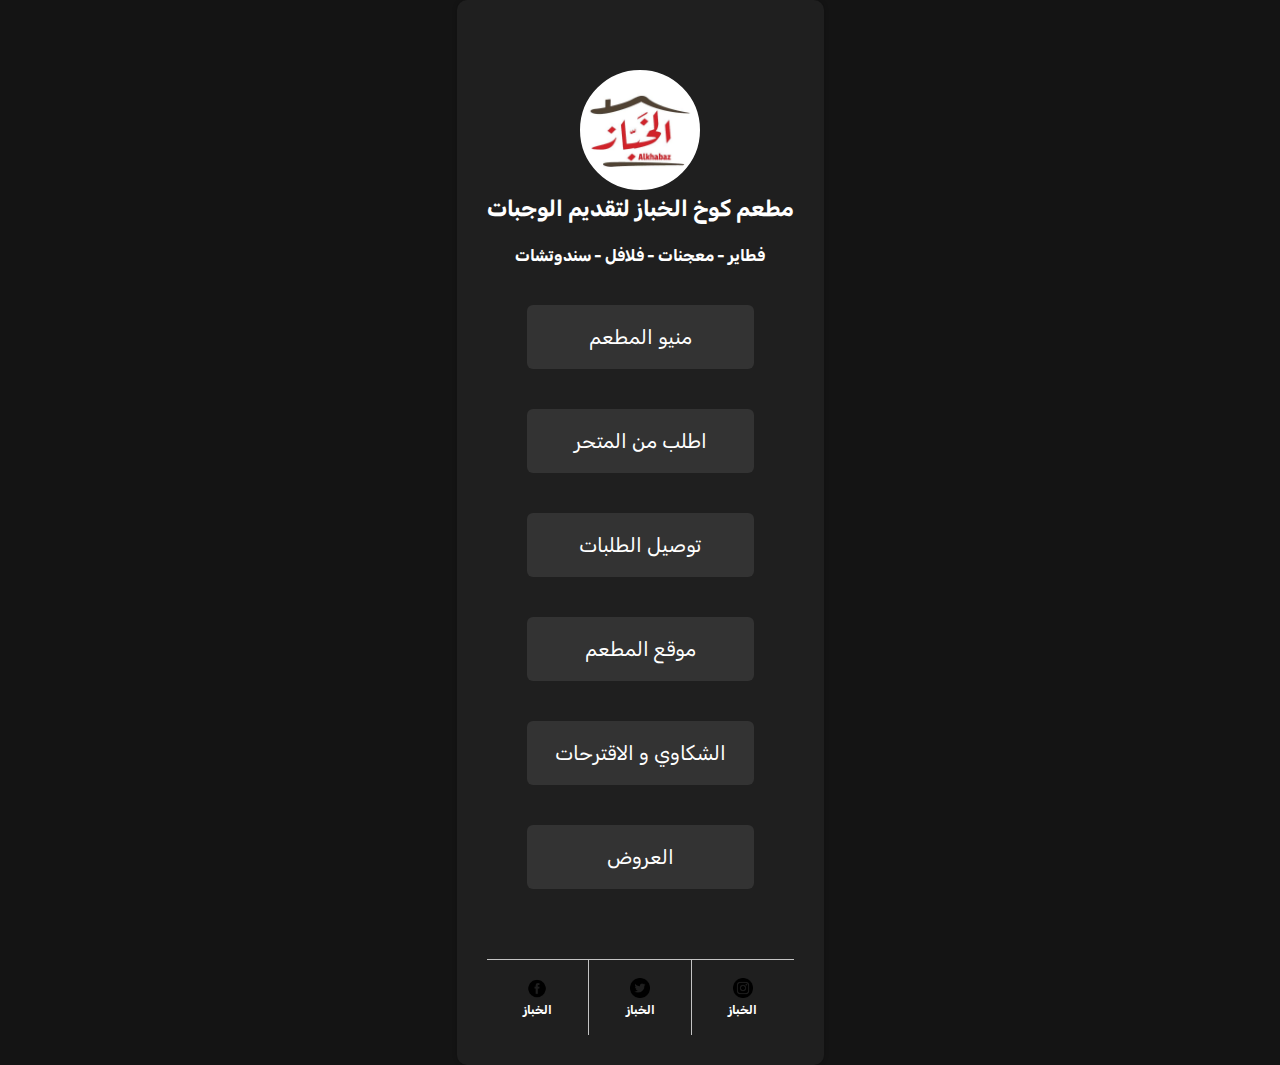
<file: index.html>
<!DOCTYPE html>
<html lang="en">
  <head>
    <meta charset="UTF-8" />
    <meta name="viewport" content="width=device-width, initial-scale=1.0" />
    <link rel="stylesheet" href="style.css" />
    <title>Barker</title>
    <link rel="preconnect" href="https://fonts.googleapis.com" />
    <link rel="preconnect" href="https://fonts.gstatic.com" crossorigin />
    <link
      href="https://fonts.googleapis.com/css2?family=Rubik:ital,wght@0,300..900;1,300..900&display=swap"
      rel="stylesheet"
    />
  </head>
  <body>
    <div class="container">
      <article class="card">
        <div class="top"></div>
        <div class="middle">
          <img
            class="pic"
            src="./assets/415572980_891757039275656_4279935832788727128_n.jpg"
            alt="Mohamed's profile pic"
          />
          <h1 class="title">مطعم كوخ الخباز لتقديم الوجبات</h1>
          <br />
          <h2 class="profession">فطاير - معجنات - فلافل - سندوتشات</h2>
        </div>
        <div>
          <ul class="list">
            <a
              href="https://drive.google.com/file/d/1I1shKP5xolVoSF6RhG6aPil9mxYLKheH/view?usp=sharing"
            >
              <li class="list-item">منيو المطعم</li></a
            >
            <a
              href="https://drive.google.com/file/d/1j9drsinPuDaZdK6H5zICc78vTlDD34oB/view?usp=sharing"
            >
              <li class="list-item">اطلب من المتحر</li></a
            >
            <a href="tel://+966502533893">
              <li class="list-item">توصيل الطلبات</li></a
            >
            <a href="https://maps.app.goo.gl/is6rbVJw3SLmnjBbA">
              <li class="list-item">موقع المطعم</li></a
            >
            <a href="https://wa.me/966500262540">
              <li class="list-item">الشكاوي و الاقترحات</li></a
            >
            <a href="#"> <li class="list-item">العروض</li></a>
          </ul>
        </div>
        <div class="bottom">
          <div class="column">
            <div class="icons">
              <img
                class="icon"
                src="./assets/facebook.png"
                alt="linkedin icon"
              />
            </div>
            <h3 class="username">الخباز</h3>
          </div>
          <div class="column">
            <div class="icons">
              <img class="icon" src="./assets/twitter.png" alt="twitter icon" />
            </div>
            <h3 class="username">الخباز</h3>
          </div>
          <div class="column">
            <div class="icons">
              <img
                class="icon"
                src="./assets/instagram.png"
                alt="facebook icon"
              />
            </div>
            <h3 class="username">الخباز</h3>
          </div>
        </div>
      </article>
    </div>
  </body>
</html>
</file>
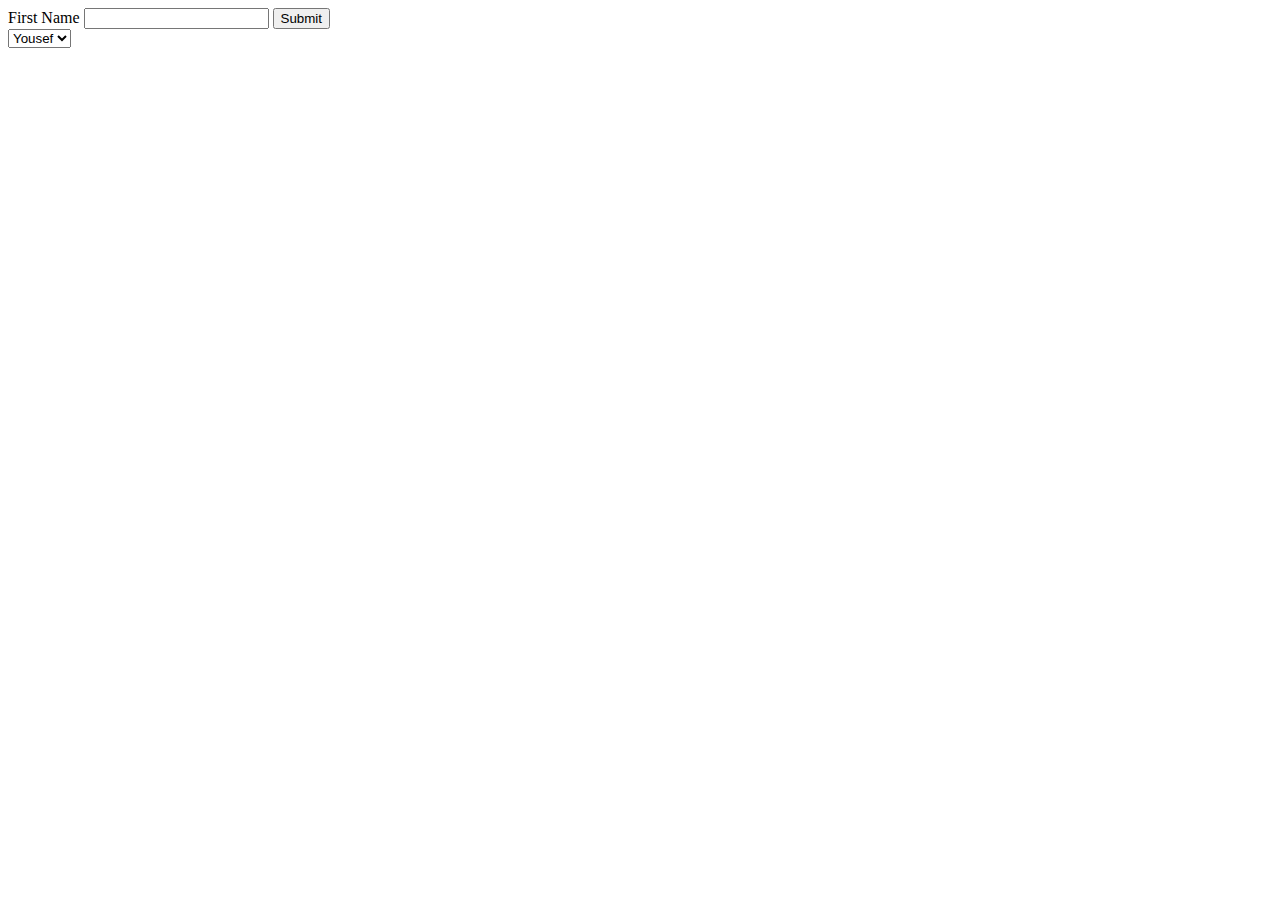
<file: item.html>
<!DOCTYPE html>
<html lang="en">
<head>
    <meta charset="UTF-8">
    <meta name="viewport" content="width=device-width, initial-scale=1.0">
    <title>Document</title>
</head>
<body>

      <form action="">
        <label for="fName">First Name</label>
        <input type="text">
        <input type="submit">
      </form>  
      <select >
        <option>Yousef</option>
        <option value="option-2">go</option>
      </select>  

</body>
</html>
</file>
<file: style.css>
:root {
  --color-white: #fff;
  --color-grey: #c4c4c4;
}

/* CSS Reset */

* {
  margin: 0;
  padding: 0;
  box-sizing: border-box;
}

*,
*::before,
*::after {
  box-sizing: border-box;
}

a {
  /* color: inherit;
  display: inline-block; */
  text-decoration: none;
}

button {
  background-color: transparent;
  border: none;
  cursor: pointer;
  border: 0;
}

ul,
ol {
  list-style: none;
}

html {
  font-size: 62.5%;
}

body {
  font-size: 2rem;
  font-family: "Rubik", sans-serif;
}

/* End CSS Reset */

.container {
  min-height: 100vh;
  min-width: 100vw;
  display: flex;
  align-items: center;
  justify-content: center;
  background-color: #e5e5f7;
  /* background-image: radial-gradient(
    #444cf7 0.6000000000000001px,
    #e5e5f7 0.6000000000000001px
  ); */
  background-color: hsl(0, 0%, 8%);
  background-size: 1.2rem 1.2rem;
  color: white;
}

.card {
  /* background-color: var(--color-white); */
  padding: 3rem;
  background-color: #1f1f1f;
  display: flex;
  flex-direction: column;
  border-radius: 1rem;
  box-shadow: 0 0 0.5rem rgba(0, 0, 0, 0.2);
  min-width: 35rem;
}

.top {
  height: 10rem;
}

.middle {
  margin: 0 auto;
  text-align: center;
  margin-top: -6rem;
  z-index: 1;
}

.pic {
  border-radius: 50%;
  width: 12rem;
  height: 12rem;
  object-fit: contain;
  border: 0.4rem solid var(--color-white);
  background-color: var(--color-white);
}

.title {
  font-size: 2.2rem;
}

.profession {
  font-size: 1.6rem;
}

.bottom {
  display: flex;
  margin-top: 3rem;
  border-top: 0.1rem solid var(--color-grey);
}

.column {
  flex: 1;
  text-align: center;
  padding: 1.8rem 1.5rem;
}

.column:nth-child(2) {
  border-left: 0.1rem solid var(--color-grey);
  border-right: 0.1rem solid var(--color-grey);
}

.icon {
  width: 2rem;
  height: 2rem;
}

.username {
  font-size: 1.2rem;
}

.list-item {
  margin: 4rem;
  border-radius: 6px;
  padding: 2rem;
  background-color: hsl(0, 0%, 20%);
  color: white;
  text-align: center;
}
</file>
